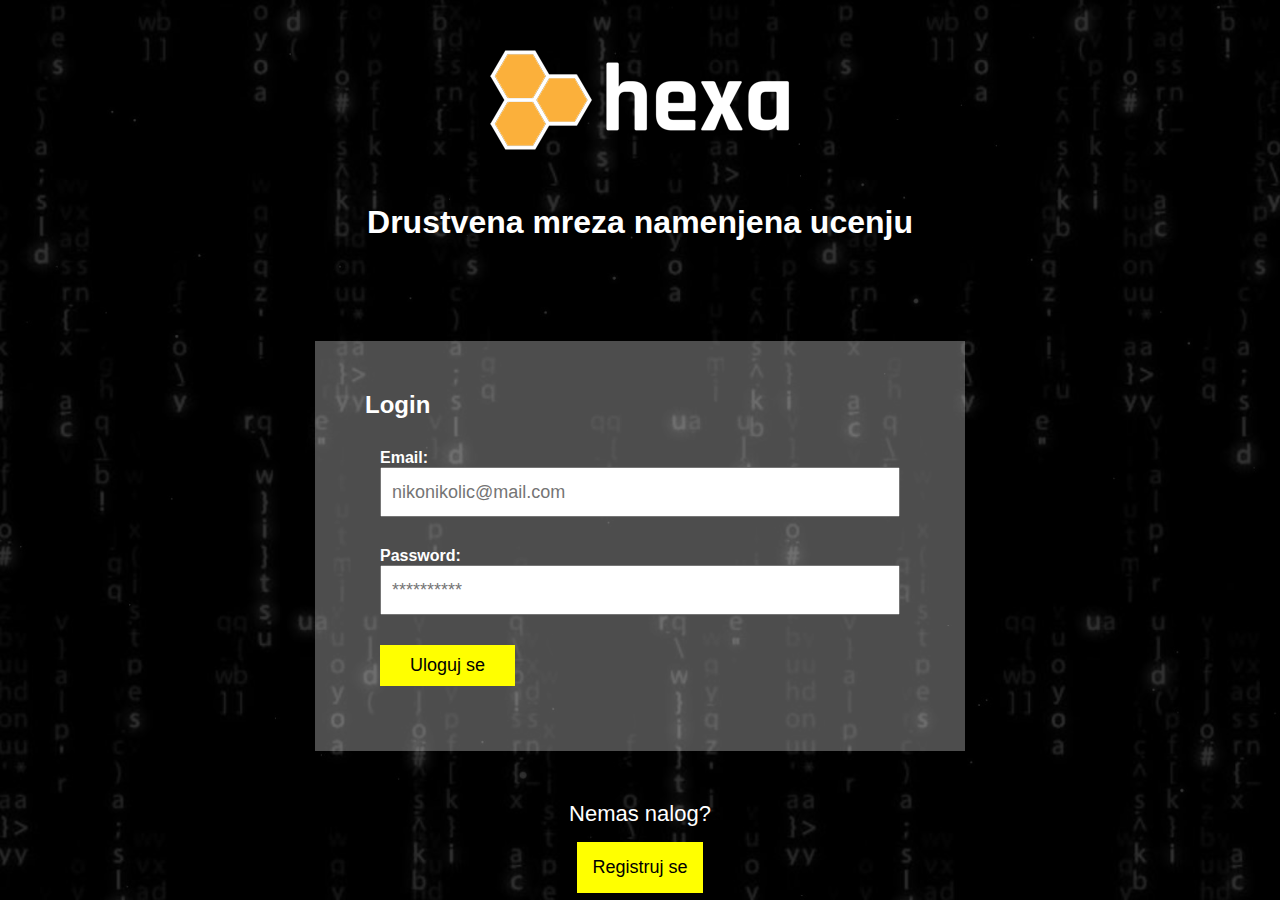
<file: index.html>
<!DOCTYPE html>
<html lang="en">
  <head>
    <meta charset="UTF-8" />
    <meta http-equiv="X-UA-Compatible" content="IE=edge" />
    <meta name="viewport" content="width=device-width, initial-scale=1.0" />
    <link rel="stylesheet" href="style.css" />
    <title>Hexa</title>
  </head>
  <body>
    <div class="logo">
      <img src="img/logo.png" alt="" />
    </div>
    <h1>Drustvena mreza namenjena ucenju</h1>

    <div class="main-wrapper">
      <form action="" id="login-form">
        <h2>Login</h2>

        <div>
          <label for="">Email:</label>
          <input
            type="email"
            name="email"
            id="login-email"
            placeholder="nikonikolic@mail.com"
          />
        </div>
        <div>
          <label for="">Password:</label>
          <input
            type="password"
            name="password"
            id="login-password"
            placeholder="**********"
          />
        </div>
        <div>
          <button>Uloguj se</button>
        </div>
      </form>
    </div>
    <div class="no-acc-register">
      <p>Nemas nalog?</p>
      <button id="registracija">Registruj se</button>
    </div>

    <div class="custom-modal">
      <button class="close-modal">X</button>
      <form action="" id="registration-form">
        <h2>Registracija korisnika</h2>

        <div>
          <label for="korisnicko_ime">Korisničko ime: *</label>
          <input
            id="korisnicko_ime"
            type="text"
            name="korisnicko_ime"
            placeholder="niko.nikolic1"
          />
        </div>

        <div>
          <label for="email">Email adresa: *</label>
          <input
            id="email"
            type="text"
            name="email"
            placeholder="niko.nikolic@mail.com"
          />
        </div>

        <div>
          <label for="lozinka">Lozinka: *</label>
          <input
            id="lozinka"
            type="text"
            name="lozinka"
            placeholder="*******"
          />
        </div>

        <div>
          <label for="ponovi_lozinku">Ponovi lozinku: *</label>
          <input
            id="ponovi_lozinku"
            type="text"
            name="ponovi_lozinku"
            placeholder="*******"
          />
        </div>

        <div>
          <button>Registruj se</button>
        </div>
      </form>
    </div>

    <script src="js/Validator.js"></script>
    <script src="js/Session.js"></script>
    <script src="js/User.js"></script>
    <script src="js/app.js"></script>
  </body>
</html>
</file>
<file: style.css>
* {
  margin: 0;
  padding: 0;
  box-sizing: border-box;
}

body {
  font-family: sans-serif;
  padding: 50px;
  background-image: url("img/bg.jpg");
  height: 100vh;
  color: white;
  background-size: cover;
  box-shadow: rgba(0, 0, 0, 0.8) 0 0 0 10000px inset;
}
h1 {
  text-align: center;
  margin-bottom: 100px;
}
h2 {
  margin-bottom: 15px;
}

.logo {
  text-align: center;
  margin-bottom: 50px;
}

.main-wrapper {
  margin: auto;
  max-width: 650px;
  background-color: rgba(255, 255, 255, 0.3);
  padding: 50px;
}

form > div {
  padding: 15px;
}

form > div > label {
  display: block;
  font-weight: bold;
  font-size: 16px;
}

form div input {
  height: 50px;
  width: 100%;
  font-size: 18px;
  padding: 0 10px;
}
form div button {
  cursor: pointer;
  padding: 10px 30px;
  font-size: 18px;
}

form ul {
  list-style: none;
}

form ul li {
  color: red;
}
.no-acc-register {
  text-align: center;
  margin-top: 50px;
}

.no-acc-register button {
  padding: 15px;
  font-size: 18px;
  cursor: pointer;
}

.no-acc-register p {
  font-size: 22px;
  margin-bottom: 15px;
}

.custom-modal {
  display: none;
  background-color: black;
  box-shadow: rgba(255, 255, 255, 0.8) 0 0 1000px 1000px;
  max-width: 650px;
  margin: auto;
  padding: 50px;
  position: absolute;
  top: 10%;
  left: 0;
  right: 0;
  width: 100%;
}

.close-modal {
  width: 20px;
  height: 20px;
  color: white;
  background-color: transparent;
  border: none;
  font-size: 25px;
  font-weight: bold;
  position: absolute;
  right: 30px;
  top: 30px;
  cursor: pointer;
}

.inner-container {
  border: 1px solid yellow;
  padding: 15px;
}

.inner-container .left-side {
  text-align: center;
}

.inner-container img.profile {
  width: 70%;
  height: 180px;
  border-radius: 50%;
  display: block;
  margin: auto;
  border: 5px solid white;
  margin-bottom: 20px;
  object-fit: cover;
}

.inner-container.right-side form {
  display: flex;
  height: 100px;
}

.inner-container.right-side form textarea {
  width: 85%;
  border: 0;
  padding: 10px;
  resize: none;
  color: yellow;
  background-color: rgb(66, 66, 66);
}
hr {
  color: yellow;
}

.inner-container.right-side form button {
  width: 15%;
  border: none;
}

#delete-profile {
  border: 2px solid red;
  color: red;
  padding: 5px 15px;
}

.all-posts-wrapper .single-post {
  background-color: #eaeaea;
  padding: 15px;
  margin-top: 15px;
  color: #000;
}

.all-posts-wrapper .single-post .post-content {
  padding-bottom: 10px;
  border-bottom: 1px solid black;
  margin-bottom: 10px;
  font-size: 22px;
}

#post-Form button {
  background-color: yellow;
  margin-left: 5px;
}

.all-posts-wrapper .single-post .post-actions {
  display: flex;
  justify-content: space-between;
  color: grey;
}

.all-posts-wrapper .single-post .post-actions div button.like-btn {
  background-image: url("img/like.png");
  padding: 5px 15px 5px 40px;
  background-repeat: no-repeat;
  background-position: 10px;
  border: 0;
}

.all-posts-wrapper .single-post .post-actions div button.comment-btn {
  background-image: url("img/comment.png");
  padding: 5px 15px 5px 40px;
  background-repeat: no-repeat;
  background-position: 10px;
  border: 0;
}

.all-posts-wrapper .single-post .post-actions div button.remove-btn {
  border-color: red;
  color: red;
  padding: 5px 15px;
}

.all-posts-wrapper .single-post .post-comments form {
  height: 30px;
  margin-top: 15px;
}

.all-posts-wrapper .single-post form input {
  width: 80%;
  padding: 0 10px;
}

.all-posts-wrapper .single-post form button {
  width: 20%;
  background-color: grey;
}
.all-posts-wrapper .single-post .post-comments {
  display: none;
}

.all-posts-wrapper .single-post .post-comments .single-comment {
  border: 1px dotted green;
  padding: 10px;
  margin-top: 10px;
}
#logout,
#editAccount {
  padding: 8px;
  background-color: yellow;
  border: none;
}

#editAccount {
  padding: 8px 20px;
}

#username {
  color: rgba(253, 211, 0, 0.9);
}

.post-comments button {
  color: yellow;
}

button {
  background-color: yellow;
  border: none;
}
.gobutton {
  text-decoration: underline dotted;
}

.single-comment img {
  object-fit: cover;
}

@media (max-width: 415px) {
  .all-posts-wrapper .single-post form button{
    font-size: 0.8rem;
  }
  .inner-container.right-side form {
    height: 60px;
    font-size: 0.8rem;
  }
  body {
    padding: 18px;
  }
  .container {
    padding-right: 0;
    padding-left: 0;
  }
  .single-post {
    font-size: 0.8rem;
  }
  .all-posts-wrapper .single-post .post-content {
    font-size: 1.2rem;
  }
  button {
    font-size: 0.9rem;
  }
  .all-posts-wrapper .single-post .post-actions div button.like-btn {
    margin-bottom: 1rem;
  }
  .all-posts-wrapper .single-post .post-actions div button.comment-btn {
    margin-bottom: 1rem;
  }
  .post-actions {
    display: flex;
    justify-content: space-between;
    text-align: center;
    align-items: center;
    flex-wrap: wrap;
  }
  .post-actions p {
    font-size: 0.75rem;
  }
  .inner-container img.profile{
    width: 60%;
}
</file>
